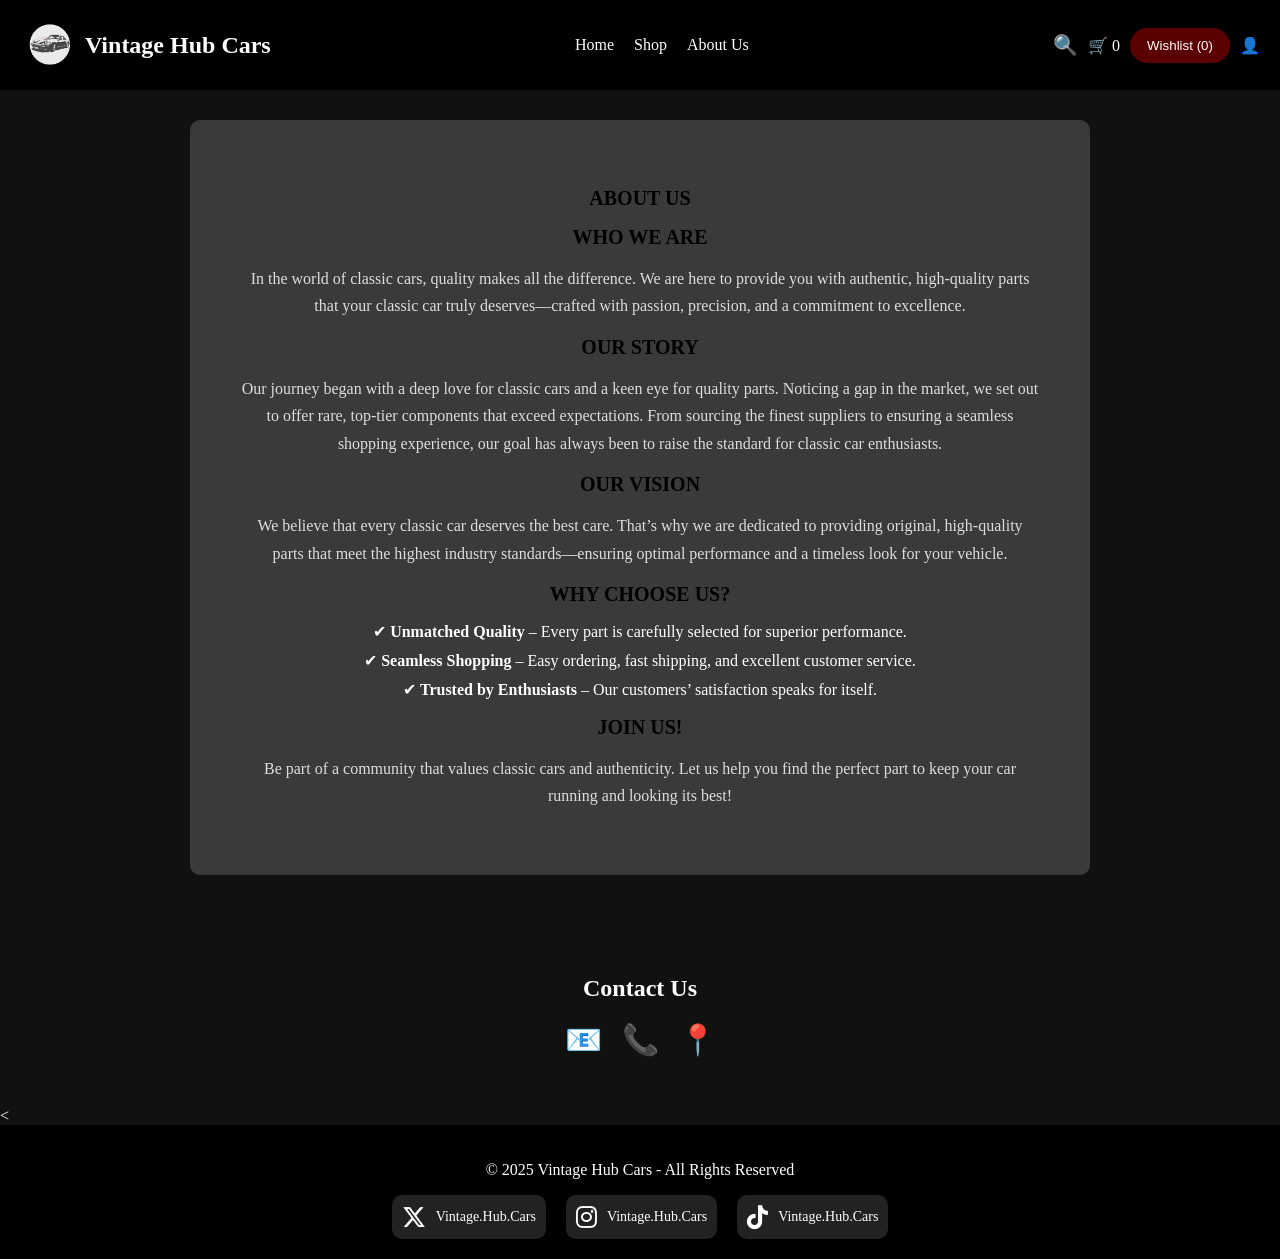
<file: Vintage Car/about.html>
<!DOCTYPE html>
<html lang="en">
<head>
 <meta charset="UTF-8">
 <meta name="viewport" content="width=device-width, initial-scale=1.0">
 <title>Vintage Hub Cars</title>
 <link rel="stylesheet" href="vintage.css">
 <script src="vintage.js" defer></script>
</head>
<body>
<!-- Header -->
<header>
 <div class="logo-container">
 <img src="logo.png" alt="Vintage Hub Cars Logo" class="logo">
 <div class="site-name">Vintage Hub Cars</div>
 </div>
  
 <nav>
 <a href='index.html'>Home</a>
 <a href='shop.html'>Shop</a>
 <a href='about.html'>About Us</a>
 </nav>

 <div class="header-right">
 <!-- Search Container -->
 <div class="search-container">
 <span class="search-icon">🔍</span>
 <input type="text" class="search-box" placeholder="Search...">
 </div>

 <!-- Cart Icon -->
 <div class="cart-icon">🛒 0</div>

  <!-- Wishlist Button -->
  <button class="wishlist-btn">Wishlist (<span id="wishlist-count">0</span>)</button>
<a class='login-icon' href='login.html'>
 <span class="login-icon-text">👤</span> 
 </a>
  </div>
</header>
    <!-- About Us Section -->
  <section class="about">
  <h1>About Us</h1>

  <h2>Who We Are</h2>
  <p>In the world of classic cars, quality makes all the difference. We are here to provide you with authentic, high-quality parts that your classic car truly deserves—crafted with passion, precision, and a commitment to excellence.</p>

  <h2>Our Story</h2>
  <p>Our journey began with a deep love for classic cars and a keen eye for quality parts. Noticing a gap in the market, we set out to offer rare, top-tier components that exceed expectations. From sourcing the finest suppliers to ensuring a seamless shopping experience, our goal has always been to raise the standard for classic car enthusiasts.</p>

  <h2>Our Vision</h2>
  <p>We believe that every classic car deserves the best care. That’s why we are dedicated to providing original, high-quality parts that meet the highest industry standards—ensuring optimal performance and a timeless look for your vehicle.</p>

  <h2>Why Choose Us?</h2>
  <ul class="why-list">
     <li>✔ <strong>Unmatched Quality</strong> – Every part is carefully selected for superior performance.</li>
     <li>✔ <strong>Seamless Shopping</strong> – Easy ordering, fast shipping, and excellent customer service.</li>
     <li>✔ <strong>Trusted by Enthusiasts</strong> – Our customers’ satisfaction speaks for itself.</li>
  </ul>

  <h2>Join Us!</h2>
  <p>Be part of a community that values classic cars and authenticity. Let us help you find the perfect part to keep your car running and looking its best!</p>
  </section>

    <!-- Contact Us Section -->
 <section class="contact-us">
 <h2>Contact Us</h2>

  <div class="contact-icons">
  <div class="contact-item" onclick="toggleContactInfo('email-info')">
         📧
  <span id="email-info" class="contact-info">vintagehubcars@gmail.com</span>
  </div>
  <div class="contact-item" onclick="toggleContactInfo('phone-info')">
         📞
  <span id="phone-info" class="contact-info">+966 055 195 2314</span>
  </div>
  <div class="contact-item" onclick="toggleContactInfo('location-info')">
         📍
  <span id="location-info" class="contact-info">Dharan, Saudi Arabia</span>
  </div>
  </div>
  </section>

    <<!-- Font Awesome -->
<link rel="stylesheet" href="https://cdnjs.cloudflare.com/ajax/libs/font-awesome/6.4.2/css/all.min.css">

<!-- Footer -->
<footer>
   <p>© 2025 Vintage Hub Cars - All Rights Reserved</p>
   <div class="social-icons">
   <div class="social-item">
   <i class="fa-brands fa-x-twitter"></i>
   <span>Vintage.Hub.Cars</span>
    </div>
    <div class="social-item">
    <i class="fa-brands fa-instagram"></i>
    <span>Vintage.Hub.Cars</span>
    </div>
    <div class="social-item">
    <i class="fa-brands fa-tiktok"></i>
    <span>Vintage.Hub.Cars</span>
    </div>
    </div>
</footer>
</body>
</html>
</file>
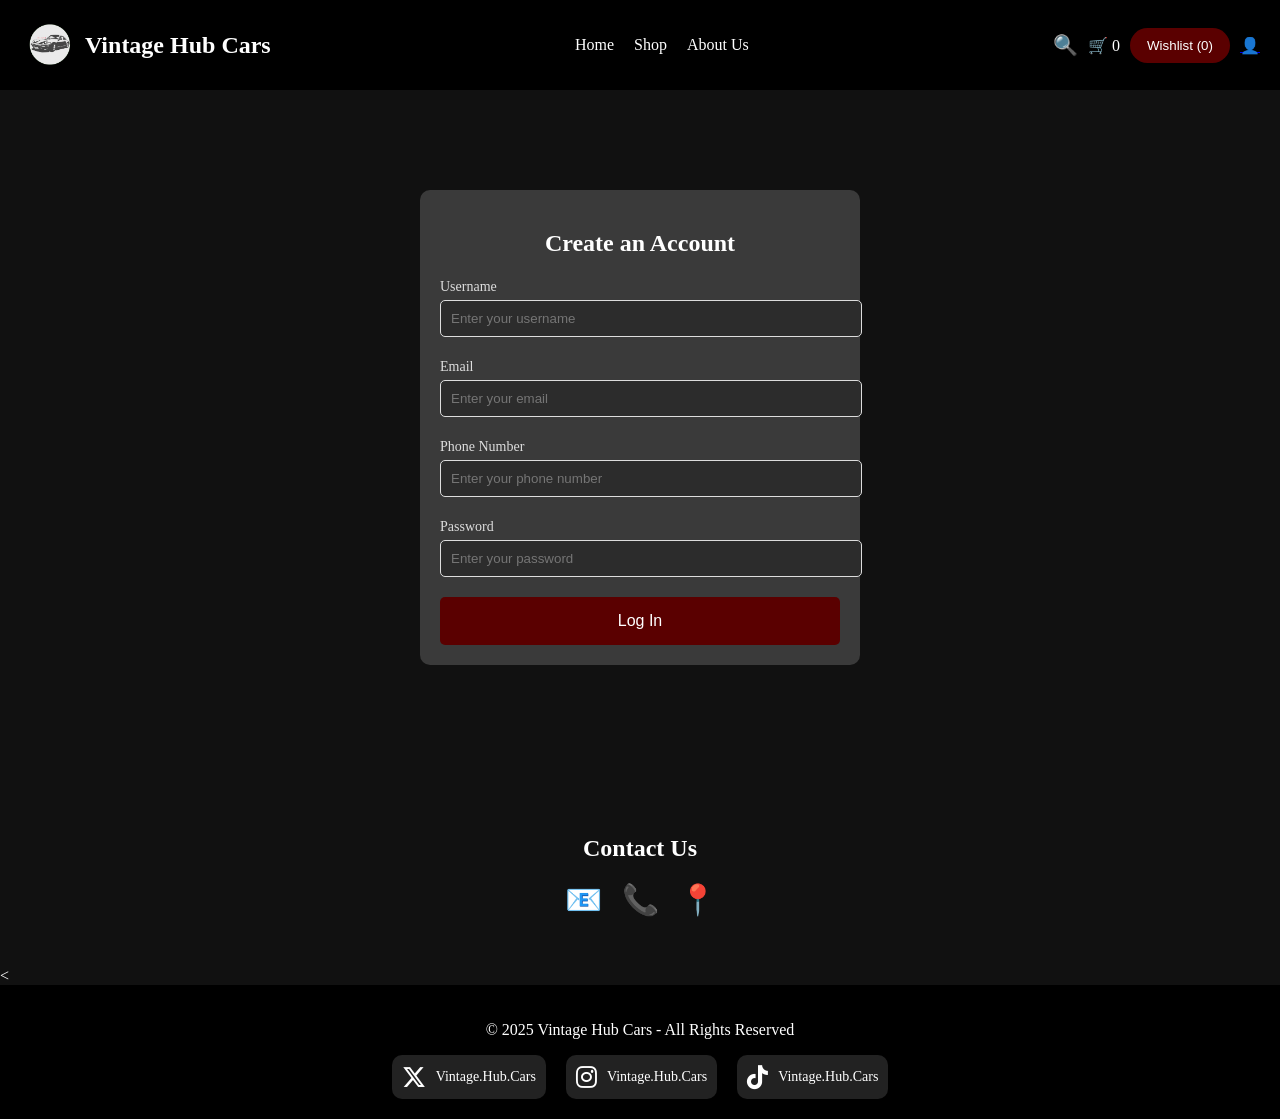
<file: Vintage Car/login.html>
<!DOCTYPE html>
<html lang="en">
<head>
 <meta charset="UTF-8">
 <meta name="viewport" content="width=device-width, initial-scale=1.0">
 <title>Vintage Hub Cars</title>
 <link rel="stylesheet" href="vintage.css">
 <script src="vintage.js" defer></script>
</head>
<body>
<!-- Header -->
<header>
  <div class="logo-container">
    <img src="logo.png" alt="Vintage Hub Cars Logo" class="logo">
    <div class="site-name">Vintage Hub Cars</div>
  </div>
  
  <nav>
  <a href='index.html'>Home</a>
  <a href='shop.html'>Shop</a>
  <a href='about.html'>About Us</a>
  </nav>

  <div class="header-right">
  <!-- Search Container -->
  <div class="search-container">
  <span class="search-icon">🔍</span>
  <input type="text" class="search-box" placeholder="Search...">
  </div>

 <!-- Cart Icon -->
 <div class="cart-icon">🛒 0</div>

 <!-- Wishlist Button -->
 <button class="wishlist-btn">Wishlist (<span id="wishlist-count">0</span>)</button>
<a class='login-icon' href='/login'>
 <span class="login-icon-text">👤</span> 
 </a>
  </div>
</header>
	<!-- log in Section -->
 <section class="login-form">
 <h1>Create an Account</h1>
 <form action="/login" method="POST">
 <div class="input-group">
 <label for="username">Username</label>
 <input type="text" id="username" name="username" placeholder="Enter your username" required>
 </div>
 <div class="input-group">
 <label for="email">Email</label>
 <input type="email" id="email" name="email" placeholder="Enter your email" required>
 </div>
 <div class="input-group">
 <label for="phone">Phone Number</label>
 <input type="text" id="phone" name="phone" placeholder="Enter your phone number" required>
 </div>
 <div class="input-group">
 <label for="password">Password</label>
 <input type="password" id="password" name="password" placeholder="Enter your password" required>
 </div>
 <button type="submit" class="login-button">Log In</button>
</form>
</section>

 <!-- Contact Us Section -->
 <section class="contact-us">
 <h2>Contact Us</h2>

  <div class="contact-icons">
  <div class="contact-item" onclick="toggleContactInfo('email-info')">
         📧
  <span id="email-info" class="contact-info">vintagehubcars@gmail.com</span>
  </div>
  <div class="contact-item" onclick="toggleContactInfo('phone-info')">
         📞
  <span id="phone-info" class="contact-info">+966 055 195 2314</span>
  </div>
  <div class="contact-item" onclick="toggleContactInfo('location-info')">
         📍
  <span id="location-info" class="contact-info">Dharan, Saudi Arabia</span>
  </div>
  </div>
  </section>

    <<!-- Font Awesome -->
<link rel="stylesheet" href="https://cdnjs.cloudflare.com/ajax/libs/font-awesome/6.4.2/css/all.min.css">

<!-- Footer -->
<footer>
   <p>© 2025 Vintage Hub Cars - All Rights Reserved</p>
   <div class="social-icons">
   <div class="social-item">
   <i class="fa-brands fa-x-twitter"></i>
   <span>Vintage.Hub.Cars</span>
    </div>
    <div class="social-item">
    <i class="fa-brands fa-instagram"></i>
    <span>Vintage.Hub.Cars</span>
    </div>
    <div class="social-item">
    <i class="fa-brands fa-tiktok"></i>
    <span>Vintage.Hub.Cars</span>
    </div>
    </div>
</footer>
</body>
</html>
</file>
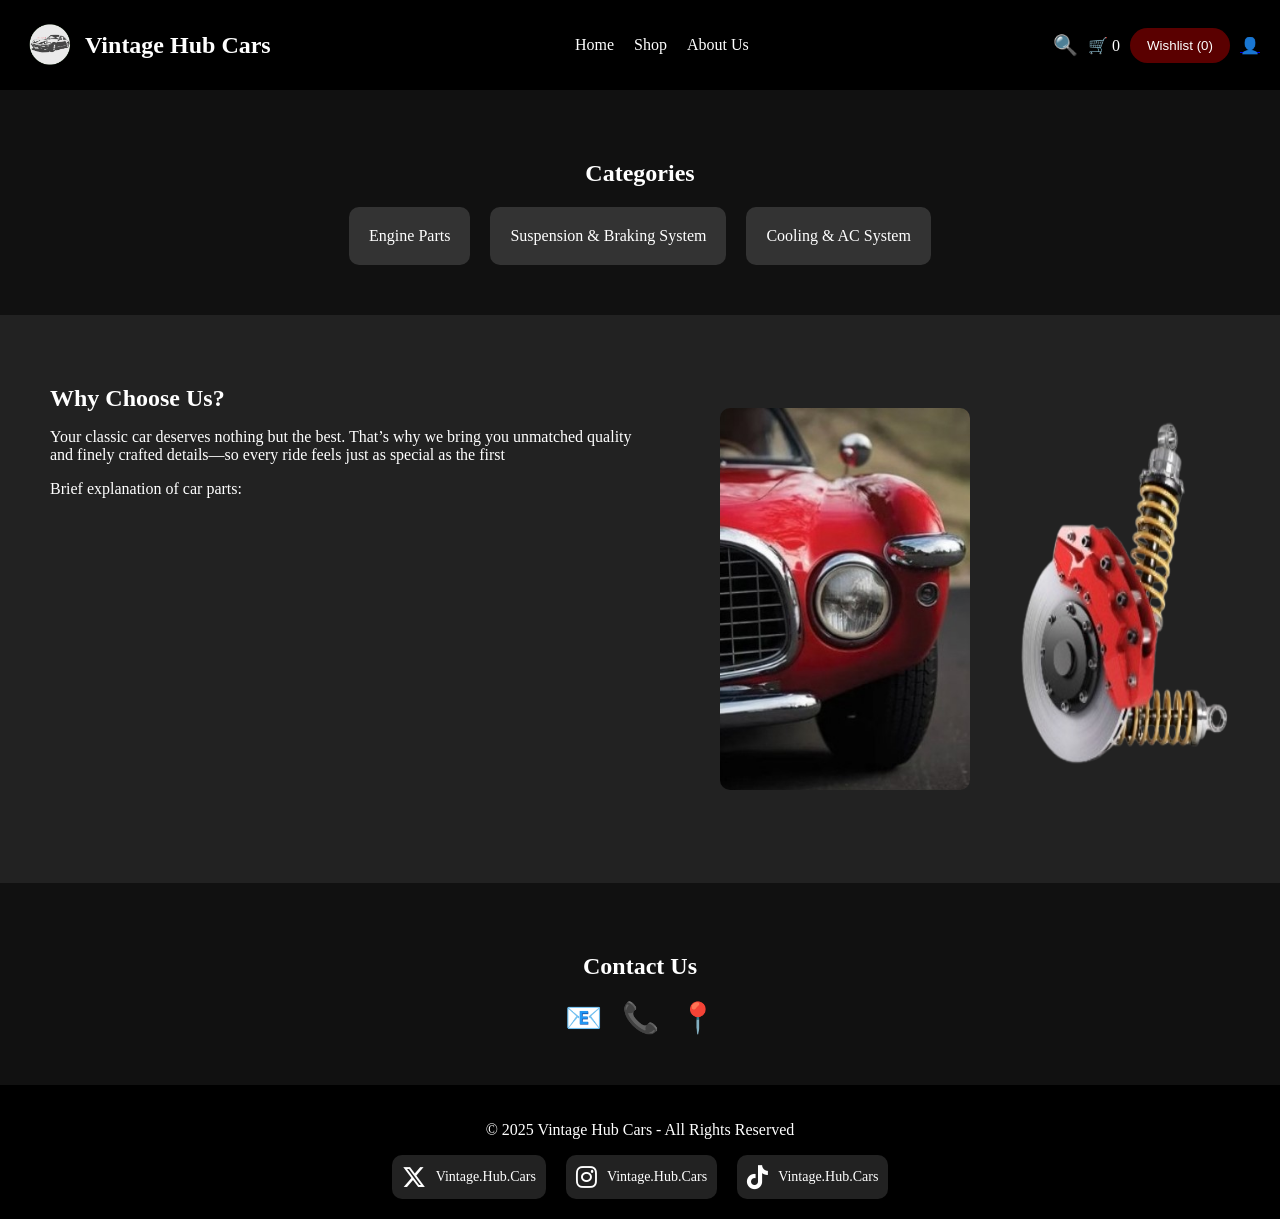
<file: Vintage Car/shop.html>
<!DOCTYPE html>
<html lang="en">
<head>
 <meta charset="UTF-8">
 <meta name="viewport" content="width=device-width, initial-scale=1.0">
 <title>Vintage Hub Cars</title>
 <link rel="stylesheet" href="vintage.css">
 <script src="vintage.js" defer></script>
</head>
<body>
<!-- Header -->
<header>
  <div class="logo-container">
    <img src="logo.png" alt="Vintage Hub Cars Logo" class="logo">
    <div class="site-name">Vintage Hub Cars</div>
  </div>
  
  <nav>
    <a href='/'>Home</a>
    <a href='/shop'>Shop</a>
    <a href=''>About Us</a>
  </nav>

  <div class="header-right">
  <!-- Search Container -->
  <div class="search-container">
  <span class="search-icon">🔍</span>
  <input type="text" class="search-box" placeholder="Search...">
  </div>

 <!-- Cart Icon -->
 <div class="cart-icon">🛒 0</div>

 <!-- Wishlist Button -->
 <button class="wishlist-btn">Wishlist (<span id="wishlist-count">0</span>)</button>
<a class='login-icon' href='login.html'>
 <span class="login-icon-text">👤</span> 
 </a>
 </div>
</header>
    <!-- Categories Section -->
<section class="categories">
 <h2>Categories</h2>
 <div class="category-list">
 <div class="category">
   <div class="category-title">Engine Parts</div>
   <div class="sub-categories">
    <a href="#">Spark Plugs</a>
    <a href="#">Air & Oil Filters</a>
    <a href="#">Fuel & Oil Pumps</a>
    <a href="#">Belts</a>
    <a href="#">Valves & Timing Chain</a>
   </div>
   </div>
    <div class="category">
    <div class="category-title">Suspension & Braking System</div>
    <div class="sub-categories">
   <a href="#">Shock Absorbers</a>
     <a href="#">Control Arms</a>
     <a href="#">Brake Pads & Rotors</a>
     <a href="#">Differentials & Spacers</a>
   </div>
   </div>
    <div class="category">
    <div class="category-title">Cooling & AC System</div>
    <div class="sub-categories">
    <a href="#">Radiators</a>
    <a href="#">Cooling Fans</a>
    <a href="#">AC Compressors</a>
    <a href="#">Evaporators</a>
    </div>
    </div>
    </div>
</section>


    <!-- Why Choose Us -->
<section class="why-us">
    <div class="why-content">
    <h1>Why Choose Us?</h1>
    <p>Your classic car deserves nothing but the best. That’s why we bring you unmatched quality and finely crafted details—so every ride feels just as special as the first</p>
    <p>Brief explanation of car parts: </p>

    <!-- YouTube Video -->
    <div class="video-container">
    <iframe width="530" height="315"
    src="https://www.youtube.com/embed/mbNgQwwkoIM"
    frameborder="0" allowfullscreen>
    </iframe>
    </div>
    </div>

    <div class="why-images">
        <img src="pic2.jpeg" alt="pic2">
        <img src="pic3.png" alt="pic3">
    </div>
</section>
    
    <!-- Contact Us Section -->
 <section class="contact-us">
 <h2>Contact Us</h2>

  <div class="contact-icons">
  <div class="contact-item" onclick="toggleContactInfo('email-info')">
        📧
  <span id="email-info" class="contact-info">vintagehubcars@gmail.com</span>
  </div>
  <div class="contact-item" onclick="toggleContactInfo('phone-info')">
         📞
   <span id="phone-info" class="contact-info">+966 055 195 2314</span>
   </div>
   <div class="contact-item" onclick="toggleContactInfo('location-info')">
         📍
    <span id="location-info" class="contact-info">Dharan, Saudi Arabia</span>
    </div>
    </div>
    </section>

         <!-- Font Awesome -->
  <link rel="stylesheet" href="https://cdnjs.cloudflare.com/ajax/libs/font-awesome/6.4.2/css/all.min.css">

    <!-- Footer -->
 <footer>
  <p>© 2025 Vintage Hub Cars - All Rights Reserved</p>
  <div class="social-icons">
  <div class="social-item">
  <i class="fa-brands fa-x-twitter"></i>
    <span>Vintage.Hub.Cars</span>
  </div>
  <div class="social-item">
   <i class="fa-brands fa-instagram"></i>
  <span>Vintage.Hub.Cars</span>
   </div>
   <div class="social-item">
   <i class="fa-brands fa-tiktok"></i>
    <span>Vintage.Hub.Cars</span>
    </div>
    </div>
    </footer>

</body>
</html>
</file>
<file: Vintage Car/vintage.css>
/* Global Styles */
body {
    font-family: 'Times New Roman', serif;
    margin: 0;
    padding: 0;
    background-color: #111;
    color: #fff;
}

header {
    display: flex;
    justify-content: space-between;
    align-items: center;
    background: #000;
    padding: 20px;
    flex-wrap: wrap;
}

.logo-container {
    display: flex;
    align-items: center;
    gap: 10px;
}

.logo {
    height: 50px;
    width: auto;
}

.site-name {
    font-size: 1.5em;
    font-weight: bold;
    color: white;
    white-space: nowrap;
}

nav {
    display: flex;
    gap: 20px;
}

nav a {
    color: #fff;
    text-decoration: none;
}

.header-right {
    display: flex;
    align-items: center;
    gap: 10px;
}

.wishlist-btn {
    background: #5A0000;
    color: white;
    border: none;
    padding: 10px;
    cursor: pointer;
    border-radius: 25px;
    min-width: 100px;
}


.search-container {
    display: flex; 
    align-items: center; 
    gap: 5px; 
}

.search-box {
    width: 150px; 
    height: 30px; 
    padding: 5px;
    font-size: 14px;
    border: 1px solid #ccc;
    border-radius: 5px;
    outline: none;
    transition: width 0.3s ease-in-out; 
}

.search-box:focus {
    width: 200px; 
}

.search-icon {
    cursor: pointer;
    font-size: 20px;
    transition: opacity 0.3s;
}


.hero {
    display: flex;
    justify-content: space-between;
    align-items: center;
    background: #222;
    padding: 50px;
    gap: 30px;
}

.hero-content {
    max-width: 50%;
}

.hero h1 {
    font-size: 2.5em;
    color: white;
}

.hero p {
    font-size: 1.2em;
    color: #ccc;
    margin: 20px 0;
}

.hero .shop-btn {
    background-color: #5A0000;
    color: white;
    padding: 10px 20px;
    border: none;
    border-radius: 5px;
    cursor: pointer;
    font-size: 1.1em;
}

.hero .shop-btn:hover {
    background-color: #5A0000;
}


.hero-image-container {
    display: flex;
    flex-direction: column;
    align-items: center;
}


.hero-image-container img {
    width: 100%;
    max-width: 400px;
    height: auto;
    border-radius: 10px;
}


.image-alt-text {
    text-align: center;
    font-size: 1.2em;
    color: #fff;
    margin-top: 10px;
}

/* Categories */
.categories {
    text-align: center;
    padding: 50px;
}

.category-list {
    display: flex;
    justify-content: center;
    gap: 20px;
}

.category {
    position: relative;
    background: #333;
    padding: 20px;
    border-radius: 10px;
    cursor: pointer;
    transition: transform 0.3s ease-in-out;
}


.category:hover {
    transform: scale(1.05);
}


.sub-categories {
    display: none;
    position: absolute;
    background: #222; 
    padding: 10px;
    border-radius: 5px;
    width: 200px;
    top: 100%;
    left: 0;
    box-shadow: 0px 4px 10px rgba(0, 0, 0, 0.2); 
    opacity: 0;
    transition: opacity 0.3s ease-in-out; 
}

.category:hover .sub-categories {
    display: block;
    opacity: 1; 
}


.sub-categories a {
    display: block;
    color: #fff; 
    text-decoration: none;
    padding: 10px 0;
    font-size: 16px;
    transition: background-color 0.3s ease, padding-left 0.3s ease;
}


.sub-categories a:hover {
    background-color: #444; 
    padding-left: 10px; 
}


.sub-categories a:active {
    background-color: #666; 
    color: yellow; 
}



.services-icons {
    display: flex;
    justify-content: center;
    gap: 20px;
    padding: 20px;
}

.why-us {
    display: flex;
    flex-direction: row;
    align-items: center;
    justify-content: space-between;
    padding: 50px;
    gap: 30px;
    background: #222;
}

.why-content {
    max-width: 50%;
}

.why-content h1 {
    margin-bottom: 10px;
}

.why-images {
    display: flex;
    gap: 10px;
}

.why-images img {
    width: 250px;
    height: auto;
    border-radius: 10px;
}


.stats {
    display: flex;
    justify-content: center;
    gap: 20px;
    padding: 20px;
}

.stat {
    background: #333;
    padding: 20px;
    border-radius: 10px;
}


footer {
    background: #000;
    text-align: center;
    padding: 20px;
}

.social-icons {
    margin-top: 10px;
}

.social-item {
    display: flex;
    align-items: center;
    gap: 10px;
    background: #222;
    padding: 10px;
    border-radius: 10px;
}

.social-item i {
    font-size: 24px;
    color: white;
}

.social-item span {
    color: white;
    font-size: 14px;
}


.contact-us {
    text-align: center;
    padding: 50px;
    background: #111;
}

.contact-us h2 {
    margin-bottom: 10px;
}

.contact-icons {
    display: flex;
    justify-content: center;
    gap: 20px;
    margin-top: 20px;
}

.contact-item {
    position: relative;
    font-size: 30px;
    cursor: pointer;
    transition: transform 0.2s;
}

.contact-item:hover {
    transform: scale(1.2);
}

.contact-info {
    display: none;
    position: absolute;
    background: #333;
    color: #fff;
    padding: 10px;
    border-radius: 5px;
    font-size: 14px;
    white-space: nowrap;
    top: 40px;
    left: 50%;
    transform: translateX(-50%);
}


.about {
    text-align: center;
    padding: 50px;
    max-width: 800px;
    margin: 30px auto;
    background-color: #3a3a3a;
    border-radius: 10px;
}

.about h1, .about h2 {
    color: #000;
    font-size: 20px;
    text-transform: uppercase;
    margin-bottom: 10px;
}

.about p {
    font-size: 16px;
    line-height: 1.7;
    color: #ddd;
}


.why-list {
    list-style: none;
    padding: 0;
}

.why-list li {
    font-size: 16px;
    margin: 10px 0;
}


.social-icons {
    display: flex;
    justify-content: center;
    gap: 20px;
    margin-top: 10px;
}

.social-item {
    display: flex;
    align-items: center;
    gap: 10px;
    background: #222;
    padding: 10px;
    border-radius: 10px;
}

.social-item i {
    font-size: 24px;
    color: white;
}

.social-item span {
    color: white;
    font-size: 14px;
}


@media (max-width: 768px) {
    header {
        flex-direction: column;
        text-align: center;
    }

    nav {
        flex-direction: column;
        gap: 10px;
    }

    .hero {
        flex-direction: column;
        text-align: center;
    }

    .hero-content {
        max-width: 100%;
    }

    .hero img {
        max-width: 100%;
        height: auto;
    }

    .hero-image-container {
        width: 100%;
        max-width: 700px;
        height: auto;
        display: block;
        margin: 0 auto;
    }

    .why-us {
        flex-direction: column;
        text-align: center;
    }

    .why-content {
        max-width: 100%;
    }

    .why-images {
        flex-direction: column;
        gap: 20px;
    }

    .why-images img {
        width: 100%;
    }

    .category-list {
        flex-direction: column;
        gap: 20px;
    }

    .services-icons {
        flex-direction: column;
        gap: 10px;
    }

    .stats {
        flex-direction: column;
        gap: 10px;
    }

    .wishlist-btn, .shop-btn {
        width: 100%;
    }

    .search-box {
        width: 100%;
    }
}

.search-box {
    display: none;
    width: 100%;
    padding: 10px;
    background-color: #333;
    color: white;
    border: none;
    border-radius: 5px;
    transition: opacity 0.3s ease;
}

.login-form {
    max-width: 400px;
    margin: 100px auto;
    padding: 20px;
    background-color: #3a3a3a;
    border-radius: 10px;
    text-align: center;
    color: #fff;
}

.login-form h1 {
    font-size: 24px;
    margin-bottom: 20px;
    color: #fff;
}

.input-group {
    margin-bottom: 20px;
    text-align: left;
}

.input-group label {
    font-size: 14px;
    color: #ddd;
}

.input-group input {
    width: 100%;
    padding: 10px;
    margin-top: 5px;
    border: 1px solid #ddd;
    border-radius: 5px;
    background-color: #2c2c2c;
    color: #fff;
}

.input-group input:focus {
    outline: none;
    border-color: #5A0000;
    background-color: #333;
}

.login-button {
    width: 100%;
    padding: 15px;
    background-color: #5A0000;
    color: white;
    border: none;
    border-radius: 5px;
    font-size: 16px;
    cursor: pointer;
    transition: background-color 0.3s;
}

.login-button:hover {
    background-color: #5A0000;
}

.contact-info {
    display: none; 
}
document.addEventListener("DOMContentLoaded", function() {
    const categories = document.querySelectorAll(".category");

    categories.forEach(category => {
        category.addEventListener("click", function() {
            this.classList.toggle("active");
        });
    });
});
</file>
